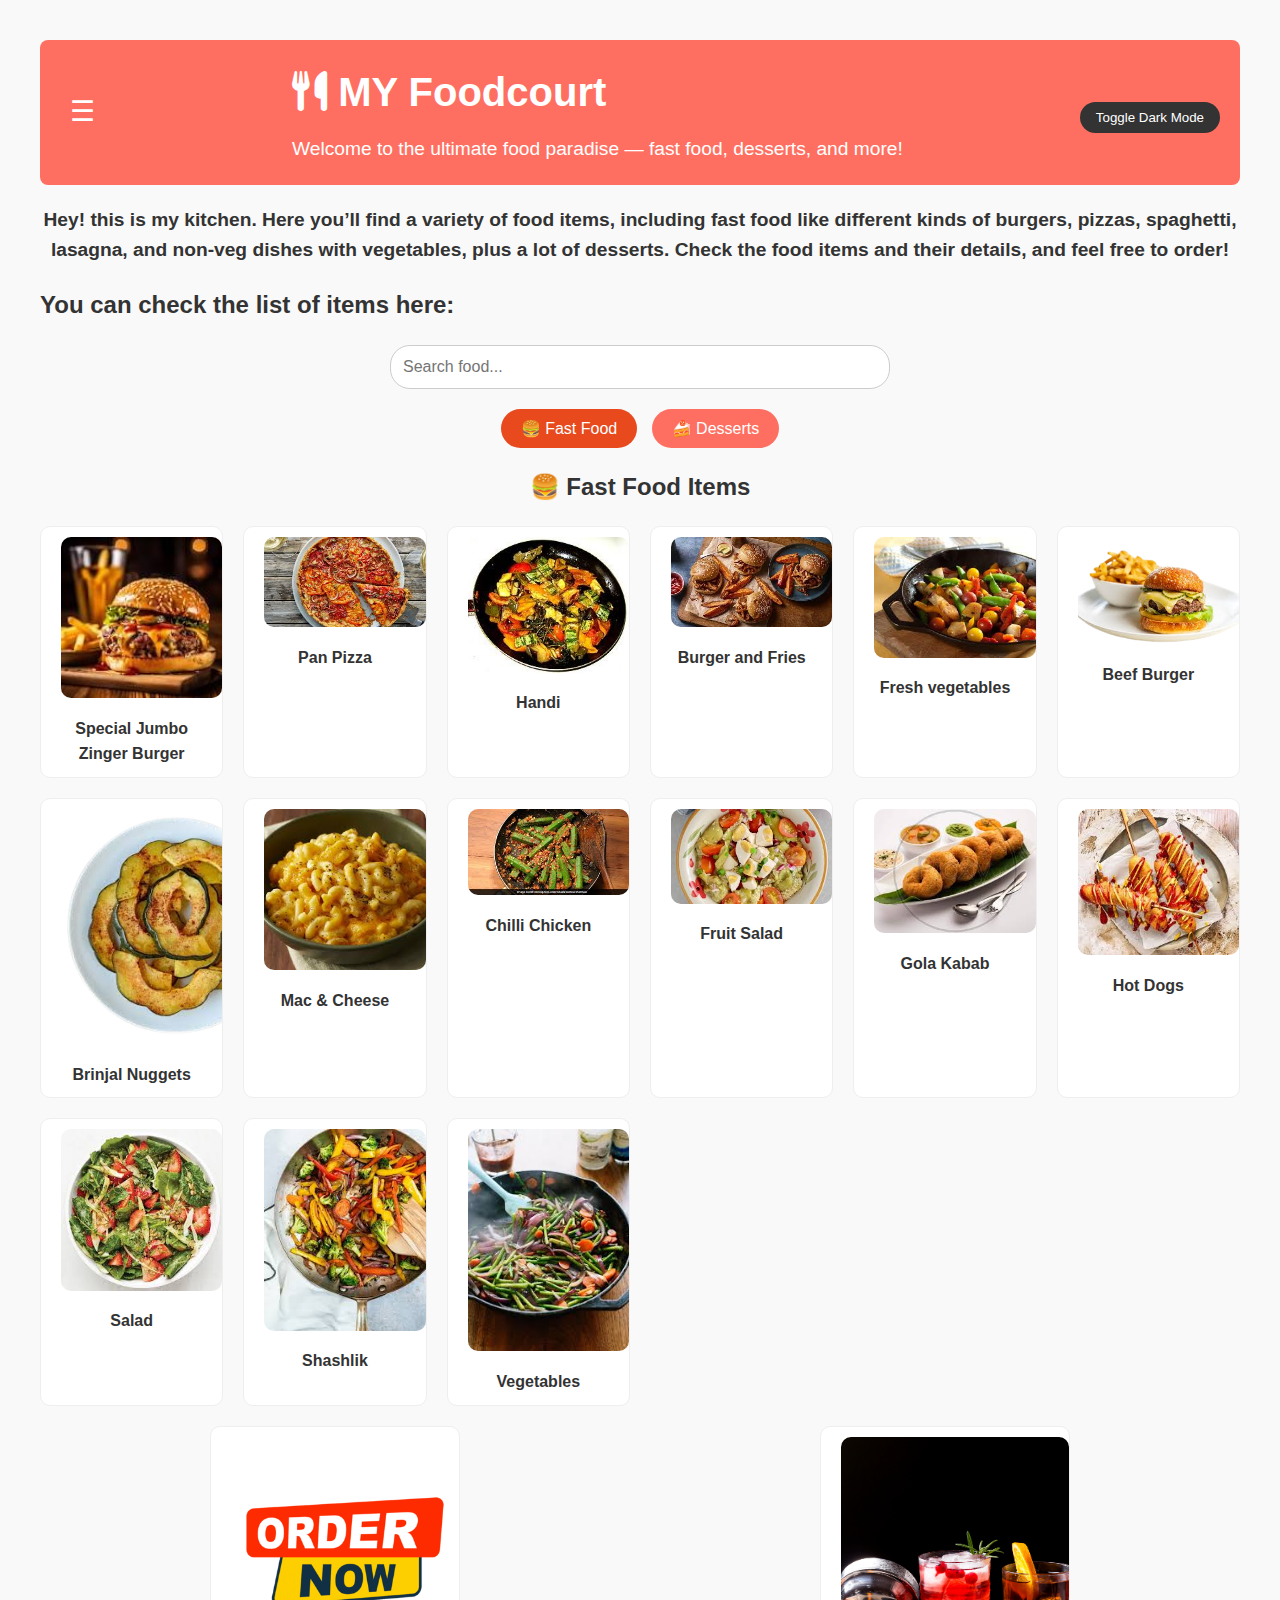
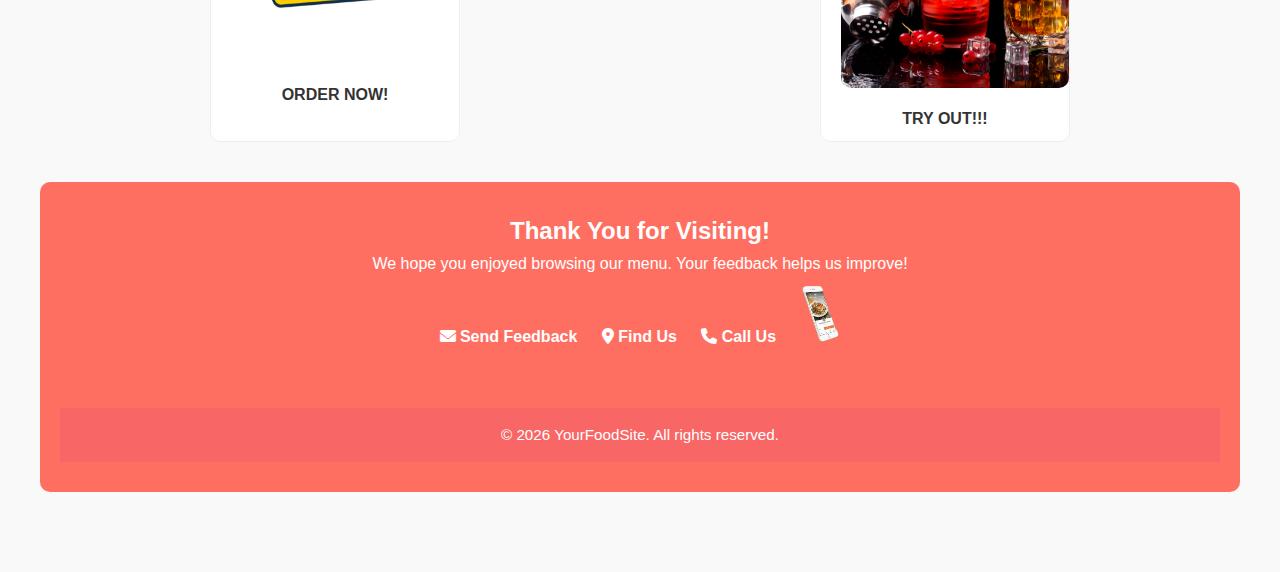
<file: index.html>
<!DOCTYPE html>
<html lang="en">

<head>
  <meta charset="UTF-8" />
  <meta name="viewport" content="width=device-width, initial-scale=1" />
  <title>Food Website</title>
  <link rel="stylesheet" href="style.css" />
  <link rel="stylesheet" href="https://cdnjs.cloudflare.com/ajax/libs/font-awesome/6.0.0-beta3/css/all.min.css" />
</head>

<body>
  <div class="page-container">
    <!-- Header -->
    <header class="main-header">
      <div class="header-top">
        <span class="menu-icon" onclick="openSidebar()">&#9776;</span>
        <div class="header-card">
          
          <h1><i class="fas fa-utensils"></i> MY Foodcourt</h1>
          <p>Welcome to the ultimate food paradise — fast food, desserts, and more!</p>
        </div>
        <button id="darkModeToggle">
          Toggle Dark Mode
        </button>
      </div>
    </header>
    <div>
      <h3>
        Hey! this is my kitchen. Here you’ll find a variety of food items, including fast food like
        different kinds of burgers, pizzas, spaghetti, lasagna, and non-veg dishes with vegetables, plus a lot of
        desserts.
        Check the food items and their details, and feel free to order!
      </h3>
      <h2>You can check the list of items here:</h2>
    </div>


    <!-- Sidebar Navigation -->
    <div id="sidebar" class="sidebar">
      <a href="javascript:void(0)" class="closebtn" onclick="closeSidebar()">&times;</a>
      <a href="index.html">Home</a>
      <a href="about.html" class="active">About</a>
      <a href="contact.html">Contact</a>
    </div>


    <!-- Search -->
    <input type="text" id="searchBox" placeholder="Search food..." />

    <!-- Tabs -->
    <section class="menu-tabs">
      <div class="tab-buttons">
        <button class="tab-btn active" data-tab="fastfood">🍔 Fast Food</button>
        <button class="tab-btn" data-tab="desserts">🍰 Desserts</button>
      </div>

      <!-- Fast Food Tab -->
      <div class="tab-content active" id="fastfood">
        <h2 class="section-title">🍔 Fast Food Items</h2>
        <div class="gallery">

          <figure>
            <a href="order.html?item=Special%20Jumbo%20Zinger%20Burger">
              <img src="Jumbo Burger.jpg" alt="Special Jumbo Zinger Burger" />
            </a>
            <figcaption>Special Jumbo Zinger Burger</figcaption>
          </figure>

          <figure>
            <a href="order.html?item=Pizza">
              <img src="Pan Pizza.jpg" alt="Pan Pizza" />
            </a>
            <figcaption>Pan Pizza</figcaption>
          </figure>

          <figure>
            <a href="order.html?item=Lasagna">
              <img src="Handi.jpg" alt="Handi" />
            </a>
            <figcaption>Handi</figcaption>
          </figure>

          <figure>
            <a href="order.html?item=Fries">
              <img src="Burger and fries.jpg" alt="Burger and Fries" />
            </a>
            <figcaption>Burger and Fries</figcaption>
          </figure>

          <figure>
            <a href="order.html?item=Club%20Sandwich">
              <img src="Fresh vegs.jpg" alt="Fresh vegs" />
            </a>
            <figcaption>Fresh vegetables</figcaption>
          </figure>

          <figure>
            <a href="order.html?item=Broast">
              <img src="Beef Burger.png" alt="Beef Burger" />
            </a>
            <figcaption>Beef Burger</figcaption>
          </figure>

          <figure>
            <a href="order.html?item=Shawarma">
              <img src="Brinjal Nuggets.png" alt="Brinjal Nuggets" />
            </a>
            <figcaption>Brinjal Nuggets</figcaption>
          </figure>

          <figure>
            <a href="order.html?item=Mac%20&%20Cheese">
              <img src="Mac n Cheese.jpg" alt="Mac and Cheese" />
            </a>
            <figcaption>Mac & Cheese</figcaption>
          </figure>

          <figure>
            <a href="order.html?item=Chilli%20Chicken">
              <img src="chilli.jpg" alt="Chilli Chicken" />
            </a>
            <figcaption>Chilli Chicken</figcaption>
          </figure>

          <figure>
            <a href="order.html?item=Fruit%20Salad">
              <img src="fruit salad.jpg" alt="Fruit Salad" />
            </a>
            <figcaption>Fruit Salad</figcaption>
          </figure>

          <figure>
            <a href="order.html?item=Gola%20Kabab">
              <img src="Gola Kabab.jpg" alt="Gola Kabab" />
            </a>
            <figcaption>Gola Kabab</figcaption>
          </figure>

          <figure>
            <a href="order.html?item=Hot%20Dogs">
              <img src="Hot dogs.jpg" alt="Hot Dogs" />
            </a>
            <figcaption>Hot Dogs</figcaption>
          </figure>

          <figure>
            <a href="order.html?item=Salad">
              <img src="salad.jpg" alt="Salad" />
            </a>
            <figcaption>Salad</figcaption>
          </figure>

          <figure>
            <a href="order.html?item=Shashlik">
              <img src="Shshlik.jpg" alt="Shashlik" />
            </a>
            <figcaption>Shashlik</figcaption>
          </figure>

          <figure>
            <a href="order.html?item=Vegetables">
              <img src="veges.jpg" alt="Vegetables" />
            </a>
            <figcaption>Vegetables</figcaption>
          </figure>

        </div>
      </div>

      <!-- Desserts Tab -->
      <div class="tab-content" id="desserts">
        <h2 class="section-title">🍰 Desserts</h2>
        <div class="gallery">

          <figure>
            <a href="order.html?item=Chocolate%20Smoothie">
              <img src="Chocolate shake.jpg" alt="Chocolate Smoothie" />
            </a>
            <figcaption>Chocolate Smoothie</figcaption>
          </figure>

          <figure>
            <a href="order.html?item=Choco%20Balls">
              <img src="choco balls.jpg" alt="Choco Balls" />
            </a>
            <figcaption>Choco Balls</figcaption>
          </figure>

          <figure>
            <a href="order.html?item=Choco%20Cake">
              <img src="choco cake.jpg" alt="Choco Cake" />
            </a>
            <figcaption>Choco Cake</figcaption>
          </figure>

          <figure>
            <a href="order.html?item=Egg%20Pudding">
              <img src="egg pudding.jpg" alt="Egg Pudding" />
            </a>
            <figcaption>Egg Pudding</figcaption>
          </figure>

          <figure>
            <a href="order.html?item=Cream%20Cake">
              <img src="Cream cake.jpg" alt="Cream Cake" />
            </a>
            <figcaption>Cream Cake</figcaption>
          </figure>

          <figure>
            <a href="order.html?item=Doughnuts">
              <img src="Doughnuts.jpg" alt="Doughnuts" />
            </a>
            <figcaption>Doughnuts</figcaption>
          </figure>

          <figure>
            <a href="order.html?item=Dry%20Cake">
              <img src="dry cake.jpg" alt="Dry Cake" />
            </a>
            <figcaption>Dry Cake</figcaption>
          </figure>

          <figure>
            <a href="order.html?item=Strawberry%20Cake">
              <img src="Strawbeery pan cakes.jpg" alt="Strawberry Cake" />
            </a>
            <figcaption>Strawberry Cake</figcaption>
          </figure>

        </div>
      </div>
    </section>

    <!-- Order Now Section -->
    <div class="gallery order-now">
      <figure>
        <a href="order.html">
          <img src="ordernow.png" alt="Order Now" />
        </a>
        <figcaption>ORDER NOW!</figcaption>
      </figure>
      <figure>
        <a href="try-drinks.html">
          <img src="drinks (2).jpg" alt="Try Out" />
        </a>
        <figcaption>TRY OUT!!!</figcaption>
      </figure>
    </div>

    <!-- Footer -->
    <div class="footer-banner">
      <h2>Thank You for Visiting!</h2>
      <p>We hope you enjoyed browsing our menu. Your feedback helps us improve!</p>
      <a href="mailto:feedback@ishasfoodcourt.com" class="contact-link"><i class="fas fa-envelope"></i> Send
        Feedback</a>
      <a href="https://goo.gl/maps/example" target="_blank" class="location-link"><i class="fas fa-map-marker-alt"></i>
        Find Us</a>
      <a href="tel:+1234567890" class="phone-link"><i class="fas fa-phone"></i> Call Us</a>
      <img src="mobile.png" alt="Mobile App" />

      <!-- Image Modal -->
      <div id="imageModal" class="modal">
        <span class="close">&times;</span>
        <img class="modal-content" id="modalImg" />
        <div id="caption"></div>
      </div>


      <footer class="footer">
        &copy; <span id="year"></span> YourFoodSite. All rights reserved.
      </footer>

      <script src="script.js"></script>
</body>

</html>
</file>
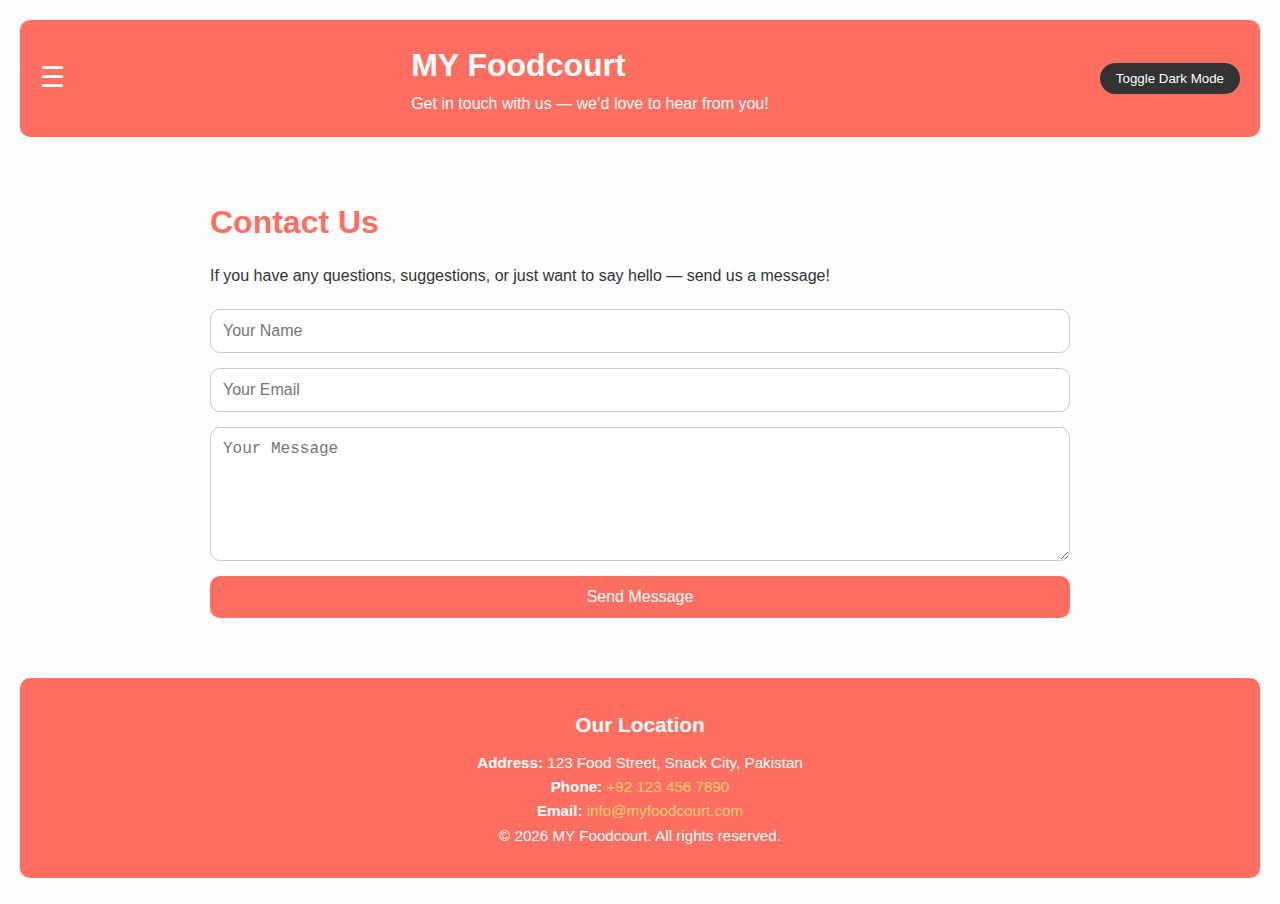
<file: contact.html>
<!DOCTYPE html>
<html lang="en">

<head>
    <meta charset="UTF-8" />
    <meta name="viewport" content="width=device-width, initial-scale=1.0" />
    <title>Contact - MY Foodcourt</title>
    <link rel="stylesheet" href="contact.css" />
    <script src="contact.js" defer></script>
</head>

<body>
    <header class="main-header">
        <div class="header-top">
            <span class="menu-icon" onclick="openSidebar()">&#9776;</span>
            <div class="header-card">
                <h1><i class="fas fa-utensils"></i> MY Foodcourt</h1>
                <p>Get in touch with us — we’d love to hear from you!</p>
            </div>
            <button id="darkModeToggle">Toggle Dark Mode</button>
        </div>
    </header>

    <!-- Sidebar -->
    <div id="sidebar" class="sidebar">
        <a href="javascript:void(0)" class="closebtn" onclick="closeSidebar()">&times;</a>
        <a href="index.html">Home</a>
        <a href="about.html">About</a>
        <a href="contact.html" class="active">Contact</a>
    </div>

    <main class="contact-section">
        <h2>Contact Us</h2>
        <p>If you have any questions, suggestions, or just want to say hello — send us a message!</p>

        <form class="contact-form" onsubmit="handleSubmit(event)">
            <input type="text" placeholder="Your Name" name="name" required />
            <input type="email" placeholder="Your Email" name="email" required />
            <textarea placeholder="Your Message" name="message" rows="6" required></textarea>
            <button type="submit">Send Message</button>
        </form>
    </main>

    <footer class="footer">
        <div class="footer-content">
            <h3>Our Location</h3>
            <p><strong>Address:</strong> 123 Food Street, Snack City, Pakistan</p>
            <p><strong>Phone:</strong> <a href="tel:+921234567890">+92 123 456 7890</a></p>
            <p><strong>Email:</strong> <a href="mailto:info@myfoodcourt.com">info@myfoodcourt.com</a></p>
        </div>
        <div> &copy; <span id="year"></span> MY Foodcourt. All rights reserved.</div>
    </footer>

</body>

</html>
</file>
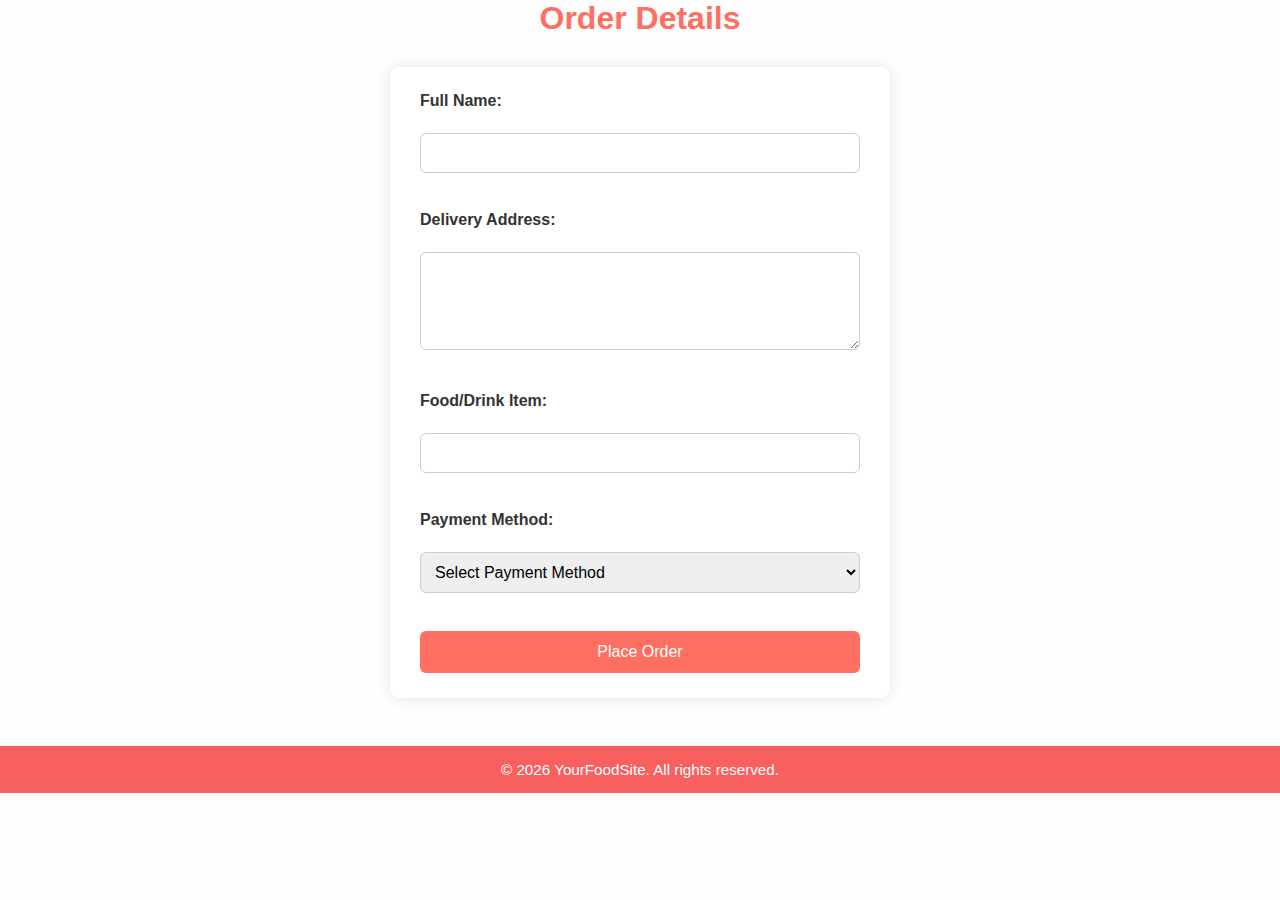
<file: order.html>
<!DOCTYPE html>
<html lang="en">
<head>
  <meta charset="UTF-8" />
  <meta name="viewport" content="width=device-width, initial-scale=1" />
  <title>Place Your Order</title>
  <link rel="stylesheet" href="order.css" />
</head>
<body>
  <div class="page-container">

  <h1>Order Details</h1>

  <form id="orderForm">
    <label for="name">Full Name:</label><br />
    <input type="text" id="name" name="name" required /><br /><br />

    <label for="address">Delivery Address:</label><br />
    <textarea id="address" name="address" rows="4" required></textarea><br /><br />

    <label for="food">Food/Drink Item:</label><br />
    <input type="text" id="food" name="food" required /><br /><br />

    <label for="payment">Payment Method:</label><br />
    <select id="payment" name="payment" required>
      <option value="" disabled selected>Select Payment Method</option>
      <option value="cod">Cash on Delivery</option>
      <option value="online">Online Payment</option>
    </select><br /><br />

    <button type="submit">Place Order</button>
  </form>

  <div>

  <footer class="footer">
    &copy; <span id="year"></span> YourFoodSite. All rights reserved.
  </footer>


  <!-- Confirmation Banner -->
  <div id="confirmationBanner" class="hidden">
    ✅ Thanks for placing your order. Your delivery will arrive soon!
  </div>


  <script src="order.js"></script>
</body>
</html>
</file>
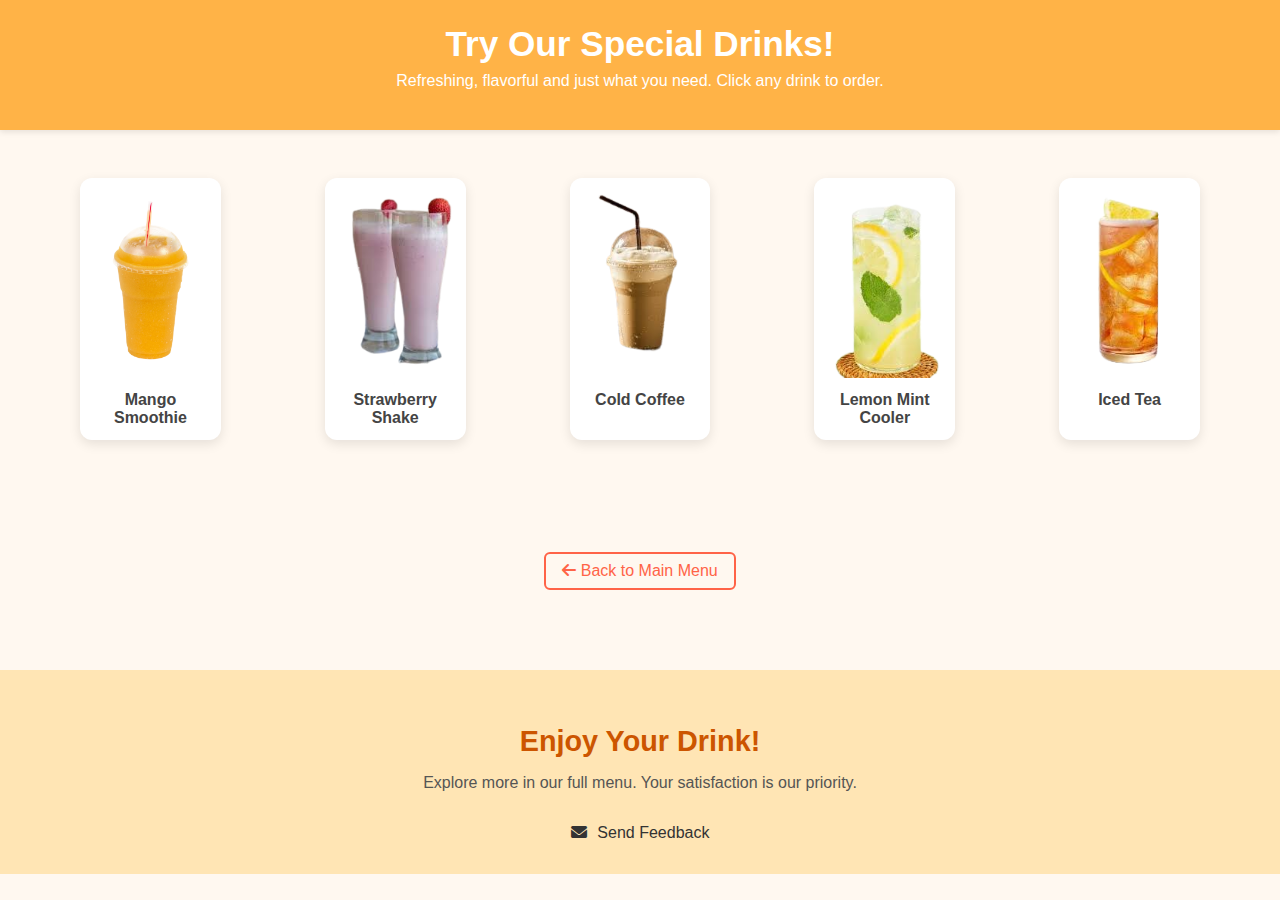
<file: try-drinks.html>
<!DOCTYPE html>
<html lang="en">

<head>
  <meta charset="UTF-8" />
  <meta name="viewport" content="width=device-width, initial-scale=1" />
  <title>Try Drinks - Isha's Foodcourt</title>
  <link rel="stylesheet" href="try-drinks.css" />
  <link rel="stylesheet" href="https://cdnjs.cloudflare.com/ajax/libs/font-awesome/6.0.0-beta3/css/all.min.css" />
</head>

<body>

  <header>
    <h1>Try Our Special Drinks!</h1>
    <p>Refreshing, flavorful and just what you need. Click any drink to order.</p>
  </header>

  <!-- Drinks Gallery -->
  <div class="gallery drinks-gallery">
    <figure>
      <a href="order.html?item=Mango%20Smoothie">
        <img src="mango.png" alt="Mango Smoothie" loading="lazy" />
      </a>
      <figcaption>Mango Smoothie</figcaption>
    </figure>
    <figure>
      <a href="order.html?item=Strawberry%20Shake">
        <img src="Strawberry shake.png" alt="Strawberry Shake" loading="lazy" />
      </a>
      <figcaption>Strawberry Shake</figcaption>
    </figure>
    <figure>
      <a href="order.html?item=Cold%20Coffee">
        <img src="Coffee.png" alt="Cold Coffee" loading="lazy" />
      </a>
      <figcaption>Cold Coffee</figcaption>
    </figure>
    <figure>
      <a href="order.html?item=Lemon%20Mint%20Cooler">
        <img src="Lemon.png" alt="Lemon Mint Cooler" loading="lazy" />
      </a>
      <figcaption>Lemon Mint Cooler</figcaption>
    </figure>
    <figure>
      <a href="order.html?item=Iced%20Tea">
        <img src="Iced tea.png" alt="Iced Tea" loading="lazy" />
      </a>
      <figcaption>Iced Tea</figcaption>
    </figure>
    
  </div>

  <!-- Back to Menu -->
  <div style="text-align: center; margin: 2em 0;">
    <a href="index.html" class="back-link">
      <i class="fas fa-arrow-left"></i> Back to Main Menu
    </a>
  </div>

  <!-- Optional Footer -->
  <footer class="footer-banner">
    <h2>Enjoy Your Drink!</h2>
    <p>Explore more in our full menu. Your satisfaction is our priority.</p>
    <a href="mailto:feedback@ishasfoodcourt.com" class="contact-link"><i class="fas fa-envelope"></i> Send Feedback</a>
  </footer>

  <script src="try-drinks.js"></script>
</body>

</html>
</file>
<file: try-drinks.css>
/* General styles */
body {
  font-family: 'Segoe UI', Tahoma, Geneva, Verdana, sans-serif;
  background-color: #fff8f0;
  color: #333;
  margin: 0;
  padding: 0;
}

/* Header styling */
header {
  text-align: center;
  background-color: #ffb347;
  padding: 1.5rem 1rem;
  box-shadow: 0 2px 6px rgba(0, 0, 0, 0.1);
}

header h1 {
  margin: 0;
  font-size: 2.2rem;
  color: #fff;
}

header p {
  margin-top: 0.5rem;
  color: #fff;
  font-size: 1rem;
}

/* Gallery styling */
.gallery.drinks-gallery {
  display: grid;
  grid-template-columns: repeat(auto-fit, minmax(220px, 1fr));
  gap: 1.5rem;
  padding: 2rem;
  max-width: 1200px;
  margin: auto;
}

.gallery.drinks-gallery figure {
  background-color: #fff;
  border-radius: 12px;
  box-shadow: 0 4px 12px rgba(0, 0, 0, 0.1);
  overflow: hidden;
  transition: transform 0.3s ease;
}

.gallery.drinks-gallery figure:hover {
  transform: scale(1.05);
}

.gallery.drinks-gallery img {
  width: 100%;
  height: 200px;
  object-fit: cover;
  display: block;
}

.gallery.drinks-gallery figcaption {
  padding: 0.8rem;
  text-align: center;
  font-weight: bold;
  color: #444;
}

/* Back to menu link */
.back-link {
  display: inline-block;
  font-size: 1rem;
  color: #ff6347;
  text-decoration: none;
  border: 2px solid #ff6347;
  padding: 0.5rem 1rem;
  border-radius: 6px;
  transition: background-color 0.3s;
  margin: 2rem;
}

.back-link:hover {
  background-color: #ff6347;
  color: white;
}

/* Footer banner */
.footer-banner {
  background-color: #ffe5b4;
  text-align: center;
  padding: 2rem 1rem;
  margin-top: 3rem;
}

.footer-banner h2 {
  margin-bottom: 0.5rem;
  font-size: 1.8rem;
  color: #cc5500;
}

.footer-banner p {
  font-size: 1rem;
  color: #555;
}

.contact-link {
  display: inline-block;
  margin-top: 1rem;
  font-size: 1rem;
  color: #333;
  text-decoration: none;
}

.contact-link i {
  margin-right: 0.4rem;
}

/* Custom modal overlay and box */
.custom-modal-overlay {
  position: fixed;
  top: 0;
  left: 0;
  width: 100%;
  height: 100%;
  background-color: rgba(0,0,0,0.6);
  display: flex;
  align-items: center;
  justify-content: center;
  z-index: 1000;
}

.custom-modal-box {
  background: #fff;
  padding: 25px 30px;
  border-radius: 15px;
  text-align: center;
  box-shadow: 0 0 15px rgba(0,0,0,0.3);
  max-width: 350px;
  width: 90%;
  animation: popIn 0.3s ease;
}

.custom-modal-box p {
  font-size: 1.1rem;
  margin-bottom: 20px;
}

.modal-buttons {
  display: flex;
  gap: 15px;
  justify-content: center;
}

.btn-confirm {
  background-color: #049d49;
  color: white;
  border: none;
  padding: 10px 16px;
  border-radius: 5px;
  cursor: pointer;
  font-weight: bold;
}

.btn-cancel {
  background-color: #dc3545;
  color: white;
  border: none;
  padding: 10px 16px;
  border-radius: 5px;
  cursor: pointer;
  font-weight: bold;
}

@keyframes popIn {
  from {
    transform: scale(0.7);
    opacity: 0;
  }
  to {
    transform: scale(1);
    opacity: 1;
  }
}

/* Footer copyright */
.footer {
  text-align: center;
  padding: 15px;
  background-color: #333;
  color: #fff;
  font-size: 0.95rem;
  position: fixed;
  bottom: 0;
  left: 0;
  width: 100%;
  z-index: 999;
}
</file>
<file: style.css>
/* Reset */
* {
  box-sizing: border-box;
  margin: 0;
  padding: 0;
}

html,
body {
  height: 100%;
  font-family: 'Segoe UI', sans-serif;
  line-height: 1.6;
  background: #f9f9f9;
  color: #333;
  padding: 20px;
  transition: background-color 0.3s ease, color 0.3s ease;
}

/* Dark Mode */
body.dark-mode {
  background-color: #121212;
  color: #f0f0f0;
}

body.dark-mode a {
  color: #ffcc70;
}

body.dark-mode .main-header,
body.dark-mode .footer-banner {
  background-color: #e8491d;
}

body.dark-mode .tab-btn {
  background: #333;
  color: #fff;
}

body.dark-mode .tab-btn.active {
  background: #ff6f61;
}

body.dark-mode .gallery figure {
  background: #1e1e1e;
  border-color: #333;
}

body.dark-mode .sidebar {
  background-color: #1e1e1e;
}

body.dark-mode .sidebar a:hover {
  background-color: #333;
}

/* Header */
.main-header {
  background-color: #ff6f61;
  color: white;
  padding: 20px;
  border-radius: 8px;
}

.header-top {
  display: flex;
  align-items: center;
  justify-content: space-between;
  flex-wrap: wrap;
}

.header-card h1 {
  font-size: 2.5rem;
}

.header-card p {
  font-size: 1.2rem;
  margin-top: 10px;
}

#darkModeToggle {
  margin-top: 10px;
  padding: 8px 16px;
  border-radius: 20px;
  border: none;
  background: #333;
  color: #fff;
  cursor: pointer;
}

/* Sidebar */
.sidebar {
  height: 100%;
  width: 0;
  position: fixed;
  z-index: 2000;
  top: 0;
  left: 0;
  background-color: #ff6e55;
  overflow-x: hidden;
  transition: 0.4s;
  padding-top: 60px;
}

.sidebar a {
  padding: 10px 30px;
  text-decoration: none;
  font-size: 18px;
  color: #fff;
  display: block;
  transition: 0.3s;
}

.sidebar a:hover {
  background-color: #fc7979;
}

.sidebar a.active {
  background-color: #ff6f61;
}


.closebtn {
  position: absolute;
  top: 12px;
  right: 20px;
  font-size: 30px;
  color: #fff;
  text-decoration: none;
  cursor: pointer;
}

.menu-icon {
  font-size: 28px;
  color: #fff;
  cursor: pointer;
  padding: 10px;
  margin-right: 10px;
}

/* Search */
#searchBox {
  display: block;
  margin: 20px auto;
  padding: 12px;
  width: 80%;
  max-width: 500px;
  font-size: 1rem;
  border: 1px solid #ccc;
  border-radius: 20px;
  outline: none;
}

/* Tabs */
.menu-tabs {
  margin-top: 20px;
}

.tab-buttons {
  text-align: center;
  margin-bottom: 20px;
}

.tab-btn {
  background: #ff6f61;
  color: white;
  border: none;
  padding: 10px 20px;
  margin: 0 5px;
  border-radius: 20px;
  cursor: pointer;
  font-size: 1rem;
  transition: background-color 0.3s ease;
}

.tab-btn:hover {
  background-color: #ff513f;
}

.tab-btn.active {
  background-color: #e8491d;
}

.tab-content {
  display: none;
  animation: fadeIn 0.4s ease-in-out;
}

.tab-content.active {
  display: block;
}

/* Gallery */
.gallery {
  display: grid;
  grid-template-columns: repeat(auto-fit, minmax(180px, 1fr));
  gap: 20px;
  justify-items: center;
  margin-top: 20px;
}

.gallery figure {
  text-align: center;
  background: #fff;
  border: 1px solid #eee;
  border-radius: 10px;
  padding: 10px;
  transition: transform 0.3s, background-color 0.3s;
  width: 100%;
  max-width: 250px;
}

.gallery figure:hover {
  transform: scale(1.03);
}

.gallery img {
  width: 100%;
  height: auto;
  border-radius: 10px;
}

figcaption {
  margin-top: 10px;
  font-weight: bold;
}

/* Modal */
.modal {
  display: none;
  position: fixed;
  z-index: 200;
  padding-top: 60px;
  left: 0;
  top: 0;
  width: 100%;
  height: 100%;
  overflow: auto;
  background-color: rgba(0, 0, 0, 0.9);
}

.modal-content {
  display: block;
  margin: auto;
  max-width: 80%;
  border-radius: 10px;
}

#caption {
  margin: auto;
  display: block;
  text-align: center;
  color: white;
  padding: 10px;
}

.close {
  position: absolute;
  top: 30px;
  right: 40px;
  color: white;
  font-size: 35px;
  font-weight: bold;
  cursor: pointer;
}

/* Footer */
.footer-banner {
  background-color: #ff6f61;
  color: white;
  text-align: center;
  padding: 30px 20px;
  border-radius: 10px;
  margin-top: 40px;
}

.footer-banner a {
  display: inline-block;
  margin: 10px;
  color: white;
  text-decoration: none;
  font-size: 1rem;
}

.footer-banner img {
  width: 60px;
  margin-top: 10px;
}

.footer {
  text-align: center;
  padding: 15px;
  background-color: #f96666;
  color: #fff;
  font-size: 0.95rem;
  margin-top: 3rem;
  width: 100%;
}

/* Extra Links */
a {
  margin: 10px;
  text-decoration: none;
  color: #ff6f61;
  font-weight: bold;
}

/* Responsive Text */
h2.section-title {
  text-align: center;
  margin-bottom: 20px;
}

h3 {
  margin: 20px 0;
  text-align: center;
  font-size: 1.2rem;
}

/* Responsive Footer */
@media (max-width: 480px) {
  .footer {
    font-size: 0.75rem;
    line-height: 1.2rem;
    padding: 10px;
  }
}

/* Page Container */
.page-container {
  min-height: 100vh;
  padding-bottom: 80px;
  box-sizing: border-box;
}

/* Animations */
@keyframes fadeIn {
  from {
    opacity: 0;
    transform: translateY(10px);
  }

  to {
    opacity: 1;
    transform: translateY(0);
  }
}
</file>
<file: contact.css>
/* Reset and Base */
* {
    margin: 0;
    padding: 0;
    box-sizing: border-box;
}

body {
    font-family: 'Segoe UI', sans-serif;
    background: #fdfdfd;
    color: #333;
    line-height: 1.6;
    padding: 20px;
    transition: background-color 0.3s, color 0.3s;
}

body.dark-mode {
    background: #121212;
    color: #eee;
}

/* Header */
.main-header {
    background-color: #ff6f61;
    color: white;
    padding: 20px;
    border-radius: 10px;
}

.header-top {
    display: flex;
    justify-content: space-between;
    align-items: center;
    flex-wrap: wrap;
}

.menu-icon {
    font-size: 28px;
    color: white;
    cursor: pointer;
    margin-right: 15px;
}

#darkModeToggle {
    padding: 8px 16px;
    border: none;
    border-radius: 20px;
    background: #333;
    color: #fff;
    cursor: pointer;
}

/* Sidebar */
.sidebar {
    height: 100%;
    width: 0;
    position: fixed;
    top: 0;
    left: 0;
    background: #ff6e55;
    z-index: 1000;
    padding-top: 60px;
    transition: 0.4s;
    overflow-x: hidden;
}

.sidebar a {
    display: block;
    color: #fff;
    padding: 12px 24px;
    text-decoration: none;
}

.sidebar a:hover {
    background: #ff7f7f;
}

.sidebar a.active {
    background-color: #ff6f61;
}

.closebtn {
    position: absolute;
    top: 10px;
    right: 20px;
    font-size: 30px;
    color: #fff;
    cursor: pointer;
}

.contact-section {
    max-width: 900px;
    margin: 40px auto;
    padding: 20px;
}

.contact-section h2 {
    font-size: 2rem;
    margin-bottom: 15px;
    color: #ff6f61;
}

.contact-form {
    display: flex;
    flex-direction: column;
    gap: 15px;
    margin-top: 20px;
}

.contact-form input,
.contact-form textarea {
    padding: 12px;
    border: 1px solid #ccc;
    border-radius: 10px;
    font-size: 1rem;
    resize: vertical;
}

.contact-form button {
    padding: 12px;
    background-color: #ff6f61;
    color: white;
    border: none;
    border-radius: 10px;
    font-size: 1rem;
    cursor: pointer;
    transition: background-color 0.3s;
}

.contact-form button:hover {
    background-color: #e8491d;
}

/* Info */
.contact-info {
    margin-top: 40px;
}

.contact-info h3 {
    color: #e8491d;
    margin-bottom: 10px;
}

.contact-info p {
    margin: 8px 0;
}

/* Footer */
.footer {
    text-align: center;
    margin-top: 40px;
    padding: 20px;
    background: #f96666;
    color: white;
    border-radius: 10px;
}

/* Dark Mode */
body.dark-mode .contact-form input,
body.dark-mode .contact-form textarea {
    background-color: #1e1e1e;
    color: #fff;
    border-color: #444;
}

body.dark-mode .sidebar {
    background-color: #1e1e1e;
}

body.dark-mode .sidebar a:hover {
    background-color: #333;
}

/* Responsive */
@media (max-width: 600px) {
    .contact-form {
        width: 100%;
    }
}
/* Success Popup Message */
.success-popup {
  position: fixed;
  top: 50%;
  left: 50%;
  transform: translate(-50%, -50%) scale(0.95);
  background-color: #4caf50;
  color: #fff;
  padding: 16px 28px;
  border-radius: 12px;
  font-size: 1.1rem;
  font-weight: bold;
  box-shadow: 0 0 15px rgba(0, 0, 0, 0.2);
  opacity: 0;
  z-index: 9999;
  transition: all 0.3s ease-in-out;
}

.success-popup.show {
  opacity: 1;
  transform: translate(-50%, -50%) scale(1);
}

/* Dark mode support */
body.dark-mode .success-popup {
  background-color: #2ecc71;
  color: #fff;
}

.footer {
  background-color: #ff6f61;
  color: #fff;
  padding: 30px 20px;
  text-align: center;
  font-size: 0.95rem;
}

.footer a {
  color: #ffcc70;
  text-decoration: none;
}

.footer a:hover {
  text-decoration: underline;
}

.footer-content {
  max-width: 800px;
  margin: auto;
}

.footer h3 {
  margin-bottom: 10px;
  font-size: 1.3rem;
}
</file>
<file: order.css>
/* Basic Reset */
* {
  box-sizing: border-box;
  margin: 0;
  padding: 0;
}

body {
  font-family: 'Segoe UI', sans-serif;
  background: #fefefe;
  padding: 30px;
  color: #333;
}

/* Heading */
h1 {
  text-align: center;
  color: #ff6f61;
  margin-bottom: 30px;
}

/* Form Styles */
form {
  max-width: 500px;
  margin: 0 auto;
  background: #fff;
  padding: 25px 30px;
  border-radius: 10px;
  box-shadow: 0 0 15px rgba(0,0,0,0.1);
}

label {
  font-weight: bold;
  display: block;
  margin-bottom: 5px;
}

input[type="text"],
textarea,
select {
  width: 100%;
  padding: 10px;
  margin-bottom: 20px;
  border-radius: 6px;
  border: 1px solid #ccc;
  font-size: 1rem;
}

button {
  background-color: #ff6f61;
  color: white;
  padding: 12px 20px;
  border: none;
  border-radius: 6px;
  cursor: pointer;
  font-size: 1rem;
  width: 100%;
  transition: background-color 0.3s;
}

button:hover {
  background-color: #e8491d;
}

/* Confirmation Banner */
#confirmationBanner {
  max-width: 500px;
  margin: 30px auto 0;
  padding: 15px;
  background-color: #d4edda;
  color: #155724;
  border: 1px solid #c3e6cb;
  border-radius: 6px;
  text-align: center;
  font-size: 1.1rem;
}

/* Hidden class */
.hidden {
  display: none;
}

/* Sticky, responsive footer */
html, body {
  height: 100%;
  margin: 0;
  padding: 0;
}

.page-container {
  min-height: 100vh;
  padding-bottom: 70px; /* reserve space for footer */
  box-sizing: border-box;
}

.footer {
  text-align: center;
  padding: 15px;
  background-color: #f85f5f;
  color: #fff;
  font-size: 0.95rem;
  margin-top: 3rem;
  width: 100%;
}

/* Responsive text */
@media (max-width: 300px) {
  .footer {
    font-size: 0.75rem;
    line-height: 1.0rem;
    padding: 8px;
  }
}

.custom-alert {
  position: fixed;
  top: 50%;
  left: 50%;
  transform: translate(-50%, -50%) scale(0.9);
  background-color: #d86c41;
  color: white;
  padding: 20px 30px;
  border-radius: 10px;
  font-size: 1.2rem;
  box-shadow: 0 0 15px rgba(0, 0, 0, 0.2);
  z-index: 9999;
  opacity: 0;
  transition: opacity 0.4s, transform 0.4s;
}

.custom-alert.show {
  opacity: 1;
  transform: translate(-50%, -50%) scale(1);
}
</file>
